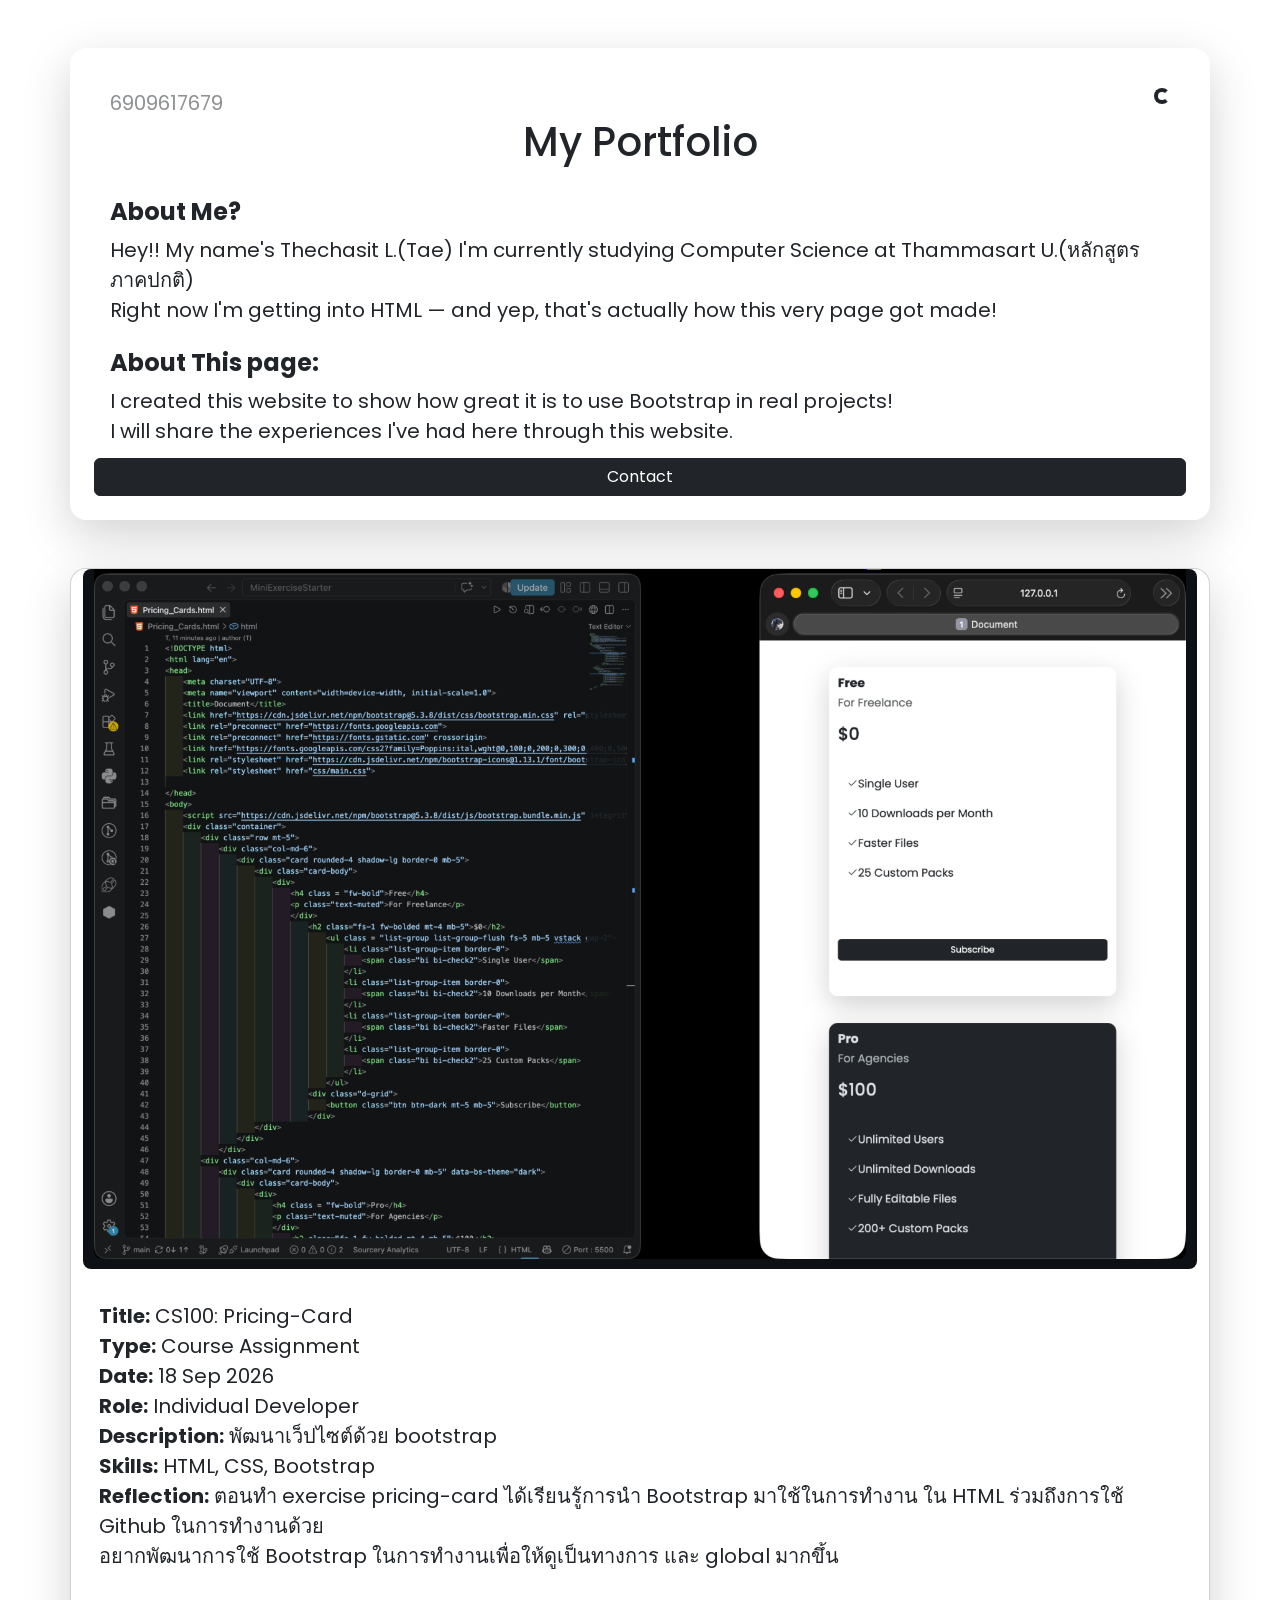
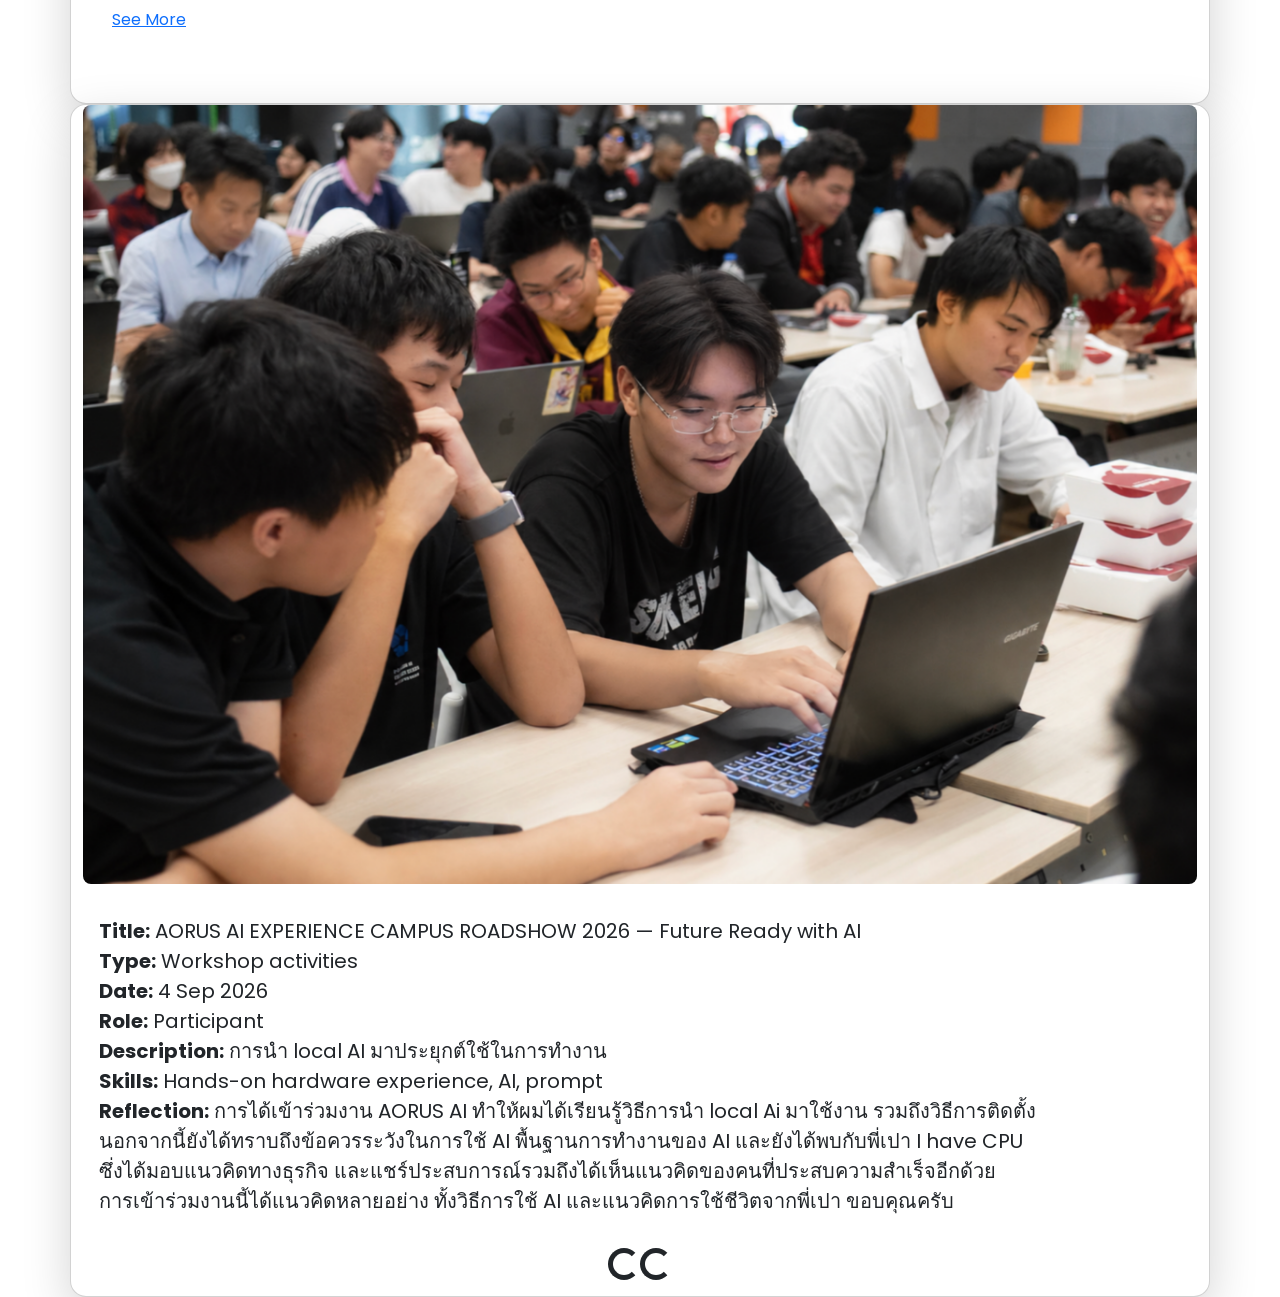
<file: index.html>
<!DOCTYPE html>
<html lang="en">

<head>
    <meta charset="UTF-8">
    <meta name="viewport" content="width=device-width, initial-scale=1.0">
    <title>A2_6909617679</title>
    <link href="https://cdn.jsdelivr.net/npm/bootstrap@5.3.8/dist/css/bootstrap.min.css" rel="stylesheet"
        integrity="sha384-sRIl4kxILFvY47J16cr9ZwB07vP4J8+LH7qKQnuqkuIAvNWLzeN8tE5YBujZqJLB" crossorigin="anonymous">
    <link rel="preconnect" href="https://fonts.googleapis.com">
    <link rel="preconnect" href="https://fonts.gstatic.com" crossorigin>
    <link
        href="https://fonts.googleapis.com/css2?family=Poppins:ital,wght@0,100;0,200;0,300;0,400;0,500;0,600;0,700;0,800;0,900;1,100;1,200;1,300;1,400;1,500;1,600;1,700;1,800;1,900&display=swap"
        rel="stylesheet">
    <link rel="stylesheet" href="https://cdn.jsdelivr.net/npm/bootstrap-icons@1.13.1/font/bootstrap-icons.min.css">
    <link rel="stylesheet" href="css/style.css">
</head>

<body>
    <div class="container">
        <div class="row mt-5">
            <div class="card rounded-4 shadow-lg border-0 mb-5 p-4">
                <div class="card-body">
                    <div class="spinner-border spinner-border-sm float-end" role="status">
                        <span class="visually-hidden">Loading...</span>
                    </div>
                    <div class="opacity-50">6909617679</div>
                    <div class="d-flex justify-content-center">
                        <h1>My Portfolio</h1>
                    </div>
                </div>
                <ul class="list-group list-group-flush fs-5 mb-1 vstack gap-2">
                    <li class="list-group-item border-0">
                        <h4 class="fw-bold">About Me?</h4>
                        Hey!! My name's Thechasit L.(Tae) I'm currently studying Computer Science at
                        Thammasart U.(หลักสูตร ภาคปกติ)
                        <br>Right now I'm getting into HTML — and yep, that's actually how this very page got made!
                    <li class="list-group-item border-0">
                        <h4 class="fw-bold">About This page:</h4>
                        I created this website to show how great it is to use Bootstrap in real projects!
                        <br>I will share the experiences I've had here through this website.
                </ul>
                <button class="btn btn-dark" type="button" data-bs-toggle="offcanvas" data-bs-target="#sidePanel"
                    aria-controls="sidePanel">
                    Contact
                </button>
                <div class="offcanvas offcanvas-start" tabindex="-1" id="sidePanel" aria-labelledby="sidePanelLabel">
                    <div class="offcanvas-header">
                        <h3 class="offcanvas-title" id="sidePanelLabel">Contact ME</h3>
                        <button type="button" class="btn-close" data-bs-dismiss="offcanvas" aria-label="Close"></button>
                    </div>
                    <div class="offcanvas-body">
                        <ul class="list-group list-group-flush">
                            <li class="list-group-item">Instragram: .-</li>
                            <li class="list-group-item">Tel: 099-999-9999</li>
                            <li class="list-group-item">ID Line: .-</li>
                            <li class="list-group-item"></li>
                        </ul>
                    </div>
                </div>
            </div>
            <div class="card shadow-lg rounded-4">
                <img src="image/Screenshot 2569-10-09 at 01.28.58.png" class="card-img-top rounded-3">
                <div class="card-body mt-3 mb-5">
                    <span class="fw-bold">Title:</span> CS100: Pricing-Card <br>
                    <span class="fw-bold">Type:</span> Course Assignment <br>
                    <span class="fw-bold">Date:</span> 18 Sep 2026 <br>
                    <span class="fw-bold">Role:</span> Individual Developer <br>
                    <span class="fw-bold">Description:</span> พัฒนาเว็ปไซต์ด้วย bootstrap<br>
                    <span class="fw-bold">Skills:</span> HTML, CSS, Bootstrap <br>
                    <span class="fw-bold">Reflection:</span> ตอนทำ exercise pricing-card ได้เรียนรู้การนำ Bootstrap
                    มาใช้ในการทำงาน
                    ใน HTML ร่วมถึงการใช้ Github ในการทำงานด้วย <br>อยากพัฒนาการใช้ Bootstrap
                    ในการทำงานเพื่อให้ดูเป็นทางการ และ global มากขึ้น <br>
                    <br>
                    <a href="https://taekub01.github.io/MiniExerciseStarter/" target="_blank">
                        <button class="btn btn-Secondary" type="button">
                            See More
                    </a>
                    </button>
                </div>
            </div>
            <div class="card shadow-lg rounded-4">
                <img src="image/Screenshot 2569-10-09 at 11.04.39.png" class="card-img-top rounded-3">
                <div class="card-body mt-3 mb-3">
                    <span class="fw-bold">Title:</span> AORUS AI EXPERIENCE CAMPUS ROADSHOW 2026 — Future Ready with AI
                    <br>
                    <span class="fw-bold">Type:</span> Workshop activities <br>
                    <span class="fw-bold">Date:</span> 4 Sep 2026 <br>
                    <span class="fw-bold">Role:</span> Participant <br>
                    <span class="fw-bold">Description:</span> การนำ local AI มาประยุกต์ใช้ในการทำงาน<br>
                    <span class="fw-bold">Skills:</span> Hands-on hardware experience, AI, prompt <br>
                    <span class="fw-bold">Reflection:</span> การได้เข้าร่วมงาน AORUS AI ทำให้ผมได้เรียนรู้วิธีการนำ
                    local Ai มาใช้งาน รวมถึงวิธีการติดตั้ง <br>
                    นอกจากนี้ยังได้ทราบถึงข้อควรระวังในการใช้ AI พื้นฐานการทำงานของ AI และยังได้พบกับพี่เปา I have CPU
                    <br>
                    ซึ่งได้มอบแนวคิดทางธุรกิจ และแชร์ประสบการณ์รวมถึงได้เห็นแนวคิดของคนที่ประสบความสำเร็จอีกด้วย <br>
                    การเข้าร่วมงานนี้ได้แนวคิดหลายอย่าง ทั้งวิธีการใช้ AI และแนวคิดการใช้ชีวิตจากพี่เปา ขอบคุณครับ
                </div>
                <div class="d-flex justify-content-center mb-3">
                    <div class="spinner-border" style="width: 2rem; height: 2rem;" role="status">
                        <span class="visually-hidden">Loading...</span>
                    </div>
                    <div class="spinner-border" style="width: 2rem; height: 2rem;" role="status">
                        <span class="visually-hidden">Loading...</span>
                    </div>
                </div>
                <script src="https://cdn.jsdelivr.net/npm/bootstrap@5.3.3/dist/js/bootstrap.bundle.min.js"></script>
</body>

</html>
</file>
<file: css/style.css>
body {
    font-family: "Poppins", sans-serif;
    font-size: 1.25rem;
    
}

h1 {
    text-wrap: balance;
}

@media (max-width: 576px) {
    body {
        background-color: rgb(52, 52, 52);
        font-size: 0.75rem;
        line-height: 1.6;
        margin: 10px;
    }

    h1 {
        font-size: 1.5rem;
    }
    h2,
    h3,
    h4,
    h5 {
        font-size: 1.15rem;
    }

    p {
        font-size: 0.5rem;
        text-wrap: pretty;
    }

    .card-body,
    .container {
        font-size: 0.75rem;
        padding-left: 1rem;
        padding-right: 1rem;
    }

    .btn {
        padding: 0.7rem 1rem;
        margin-top: 1rem;
    }
}
</file>
